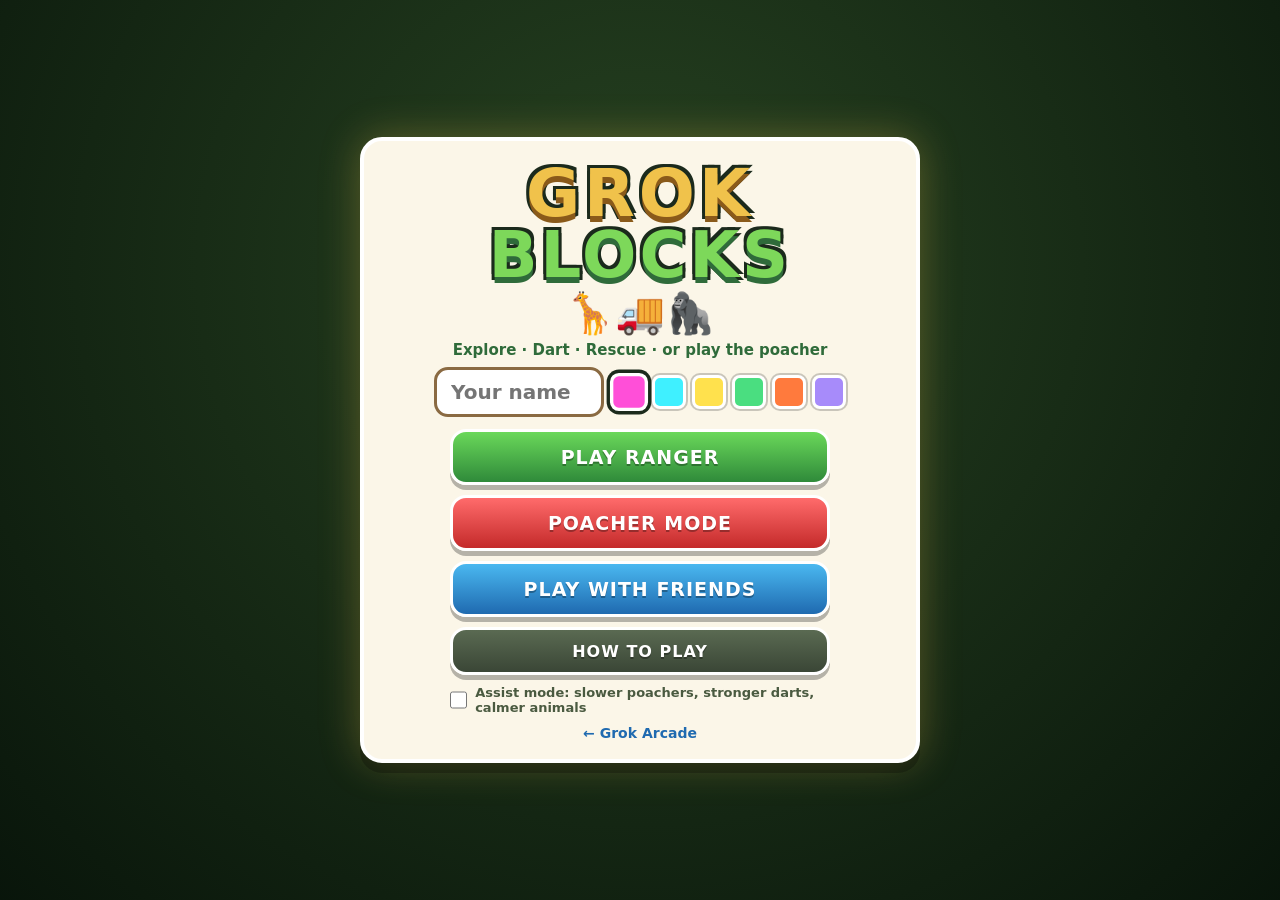
<file: index.html>
<!DOCTYPE html>
<html lang="en">
<head>
  <meta charset="UTF-8" />
  <meta name="viewport" content="width=device-width, initial-scale=1, maximum-scale=1, user-scalable=no, viewport-fit=cover" />
  <meta name="apple-mobile-web-app-capable" content="yes" />
  <meta name="mobile-web-app-capable" content="yes" />
  <meta name="theme-color" content="#1f3a24" />
  <title>GROK BLOCKS</title>
  <link rel="stylesheet" href="style.css?v=2" />
  <link rel="icon" href="data:image/svg+xml,%3Csvg xmlns='http://www.w3.org/2000/svg' viewBox='0 0 64 64'%3E%3Crect width='64' height='64' rx='14' fill='%231f3a24'/%3E%3Crect x='10' y='30' width='44' height='22' fill='%237da84a'/%3E%3Crect x='10' y='40' width='44' height='12' fill='%238a6a42'/%3E%3Crect x='22' y='12' width='20' height='18' fill='%23f0c24b'/%3E%3C/svg%3E" />
</head>
<body>
  <canvas id="c"></canvas>
  <div id="tags"></div>

  <div id="hud" class="hidden">
    <div id="hudL">
      <div class="pills">
        <div class="pill" id="ammoPill">&#127919; <b id="nDarts">6/6</b></div>
        <div class="pill" id="toolPill">&#127878; <b id="nFlare">2</b></div>
        <div class="pill" id="cargoPill">&#128666; <b id="nCargo">0/2</b></div>
        <div class="pill gold" id="ptsPill">&#11088; <b id="nPts">0</b></div>
        <div class="pill" id="heatP">&#128293; <b id="nHeat">0</b></div>
        <div class="pill" id="windP">&#128168; <i id="windA">&#11014;</i></div>
      </div>
      <div id="obj"></div>
    </div>
    <div id="hudR">
      <button id="bMute" class="rbtn" type="button" aria-label="Sound">&#128266;</button>
      <button id="bMap" class="rbtn" type="button" aria-label="Map">&#128506;&#65039;</button>
      <button id="bPause" class="rbtn" type="button" aria-label="Pause">&#10074;&#10074;</button>
    </div>
    <canvas id="mini" width="150" height="150"></canvas>
    <div id="biomeName"></div>
    <div id="seatInfo"></div>
    <div id="codeBadge" class="hidden"></div>
    <div id="arrow" class="hidden"><i>&#10148;</i></div><div id="arrowTxt"></div>
    <div id="lockMark" class="hidden"><i></i><b></b></div><div id="reticle"></div>
    <div id="hint" class="hidden"></div>
    <div id="joyzone"><div id="joybase"><div id="joyknob"></div></div></div>
    <div id="btns">
      <button id="bCrew" class="cbtn crew foot gun" type="button"><i>&#128106;</i><b>CREW</b></button>
      <button id="bCrouch" class="cbtn crouch foot" type="button"><i>&#129486;</i><b>SNEAK</b></button>
      <button id="bFlare" class="cbtn flare" type="button"><i>&#127878;</i><b>FLARE</b></button>
      <button id="bDrone" class="cbtn drone" type="button"><i>&#128759;</i><b>DRONE</b></button>
      <button id="bNet" class="cbtn net foot" type="button"><i>&#129514;</i><b>NET</b></button>
      <button id="bSeat" class="cbtn seat drive gun" type="button"><i>&#128257;</i><b>SEAT</b></button>
      <button id="bHorn" class="cbtn horn drive" type="button"><i>&#128227;</i><b>HORN</b></button>
      <button id="bUse" class="cbtn use" type="button"><i>&#9995;</i><b>USE</b></button>
      <button id="bDart" class="cbtn dart foot gun" type="button"><i>&#127919;</i><b>DART</b></button>
      <button id="bHb" class="cbtn hb drive" type="button"><i>&#9995;</i><b>HAND</b></button>
      <button id="bBack" class="cbtn brake drive" type="button"><i>&#9660;</i><b>BRAKE</b></button>
      <button id="bGo" class="cbtn gas drive" type="button"><i>&#9650;</i><b>GAS</b></button>
    </div>
    <div id="steer" class="drive"><button id="bLeft" class="cbtn" type="button"><i>&#9664;</i></button><button id="bRight" class="cbtn" type="button"><i>&#9654;</i></button></div>
  </div>
  <div id="toasts"></div>

  <div id="scrTitle" class="screen">
    <div class="card title">
      <div class="logo"><span class="lg1">GROK</span><span class="lg2">BLOCKS</span></div>
      <div class="bob">&#129426;&#128666;&#129421;</div>
      <div class="tagline">Explore &middot; Dart &middot; Rescue &middot; or play the poacher</div>
      <div class="row prof">
        <input id="nameIn" maxlength="12" placeholder="Your name" autocomplete="off" />
        <div id="colorRow" class="swatches"></div>
      </div>
      <div class="btncol">
        <button id="bPlay" class="btn primary" type="button">PLAY RANGER</button>
        <button id="bPoach" class="btn red" type="button">POACHER MODE</button>
        <button id="bOnline" class="btn blue" type="button">PLAY WITH FRIENDS</button>
        <button id="bHow" class="btn alt small" type="button">HOW TO PLAY</button>
        <label class="toggle"><input type="checkbox" id="assistT" /> <span>Assist mode: slower poachers, stronger darts, calmer animals</span></label>
      </div>
      <a class="foot link" href="https://lizethbran13-cmyk.github.io/grok-arcade/">&larr; Grok Arcade</a>
    </div>
  </div>

  <div id="scrOnline" class="screen hidden">
    <div class="card">
      <h2>PLAY WITH FRIENDS</h2>
      <p class="sub">2&ndash;3 rangers on their own phones. Same world, same animals, one truck: one drives while the others dart from the back!</p>
      <button id="bHost" class="btn primary" type="button">HOST A ROOM</button>
      <label class="toggle"><input type="checkbox" id="poachT" /> <span>Poacher mode room (catch crates, dodge rangers)</span></label>
      <div class="or">or join a friend&rsquo;s room</div>
      <div class="row join">
        <input id="codeIn" maxlength="5" placeholder="CODE" autocomplete="off" autocapitalize="characters" spellcheck="false" />
        <button id="bJoin" class="btn blue" type="button">JOIN</button>
      </div>
      <div id="onlineMsg" class="msg"></div>
      <button id="bOnlineBack" class="btn alt small" type="button">BACK</button>
    </div>
  </div>

  <div id="scrPause" class="screen hidden top">
    <div class="card">
      <h2>PAUSED</h2>
      <div class="btncol">
        <button id="bResume" class="btn primary" type="button">RESUME</button>
        <div class="btnrow tight">
          <button id="bPBoard" class="btn blue small" type="button">&#128203; CASES</button>
          <button id="bPShop" class="btn green small" type="button">&#11088; UPGRADES</button>
        </div>
        <button id="bPCamp" class="btn alt small" type="button">&#127957;&#65039; RADIO BACK TO CAMP</button>
        <label class="toggle"><input type="checkbox" id="assistT2" /> <span>Assist mode</span></label>
        <label class="toggle"><input type="checkbox" id="cycleT" /> <span>Day/night cycle</span></label>
        <button id="bPSwitch" class="btn alt small" type="button">SWITCH MODE</button>
        <button id="bPQuit" class="btn red small" type="button">QUIT TO TITLE</button>
      </div>
    </div>
  </div>

  <div id="scrBoard" class="screen hidden top"><div class="card wide"><h2>&#128203; CASE BOARD</h2><p class="sub small">Pick a rescue. Your progress is saved after every delivery.</p><div id="boardList"></div><button id="bBoardBack" class="btn primary small" type="button">BACK</button></div></div>
  <div id="scrJobs" class="screen hidden top"><div class="card wide"><h2>&#128203; CONTRACTS</h2><p class="sub small">Shady jobs. Animals leave alive in crates. Your cash is saved apart from ranger points.</p><div id="jobList"></div><button id="bJobsBack" class="btn primary small" type="button">BACK</button></div></div>
  <div id="scrShop" class="screen hidden top"><div class="card wide"><h2>&#11088; UPGRADES</h2><p class="sub small">Spend rescue points on gear.</p><div id="shopList"></div><button id="bShopBack" class="btn primary small" type="button">BACK</button></div></div>
  <div id="scrMap" class="screen hidden top"><div class="card wide"><h2>&#128506;&#65039; FIELD GUIDE</h2><p class="sub" id="mapInfo"></p><div id="guideList"></div><button id="bMapBack" class="btn primary small" type="button">BACK</button></div></div>
  <div id="scrDone" class="screen hidden top"><div class="card"><div id="doneBody"></div><button id="bDoneGo" class="btn primary" type="button">KEEP EXPLORING</button></div></div>

  <div id="scrHow" class="screen hidden top">
    <div class="card help">
      <h2>HOW TO PLAY</h2>
      <ol>
        <li><b>Pick a case</b> at the Case Board in base camp, then drive through the gate to that biome.</li>
        <li><b>Walk</b> with the left stick, <b>look</b> by dragging the right side. The yellow arrow points at your target.</li>
        <li><b>DART</b> shoots where you look and locks on when the crosshair turns green. Darts are limited &mdash; restock at the camp Dart Supply.</li>
        <li><b>Chill</b> animals let you walk up. <b>Feisty</b> ones charge if you rush in: tap <b>SNEAK</b>, stay <b>downwind</b> (the &#128168; arrow shows where the wind blows; approach so it blows from the animal to you), hide in bushes, or tap <b>CREW</b> so a ranger distracts them. <b>Runners</b> bolt: tap <b>DRONE</b> so a freeze ray slows them, or chase in the truck. Tap DRONE again to fly a recon sweep, then RETURN. Never ram!</li>
        <li>When an animal sleeps, bring the truck close and tap <b>LOAD</b>. Drive back to camp and tap <b>UNLOAD</b> inside a sanctuary fence.</li>
        <li>In the truck: <b>GAS</b>, <b>BRAKE</b>, <b>HAND</b>brake, steer with the stick or arrows. <b>SEAT</b> moves you to the back so your crew drives while you dart.</li>
        <li><b>Poachers</b> shout when they spot you. If they catch you they take the truck&rsquo;s cargo (delivered animals stay safe). Use a <b>FLARE</b> or <b>CREW</b> to scare them off. If they grab an animal, bump their jeep to free it.</li>
        <li>Rescue points buy dart and truck upgrades. Play with friends: one drives, the others dart!</li>
        <li><b>Poacher mode</b> (from the title) is a cartoon job: net animals into crates, sneak into a sanctuary and unlock a pen, then sell the crates alive to a shady collector at your hideout van. Rangers and a heat meter are after you. Getting caught drops the crates, not your cash. V launches the drone, N throws a net.</li>
      </ol>
      <button id="bHowBack" class="btn primary" type="button">GOT IT</button>
    </div>
  </div>

  <script src="three.min.js"></script>
  <script src="peerjs.min.js"></script>
  <script src="grok-net.js"></script>
  <script src="js/data.js?v=2"></script>
  <script src="js/world.js?v=1"></script>
  <script src="js/sim.js?v=5"></script>
  <script src="js/view.js?v=3"></script>
  <script src="js/audio.js?v=1"></script>
  <script src="js/game.js?v=3"></script>
  <script src="js/net.js?v=2"></script>
  <script src="js/ui.js?v=3"></script>
  <script>GB.G.boot(); window.__gb = { G: GB.G, Sim: GB.Sim, World: GB.World, V: GB.View, GS: GB.G.GS, W: function () { return GB.Sim.W(); } };</script>
</body>
</html>
</file>
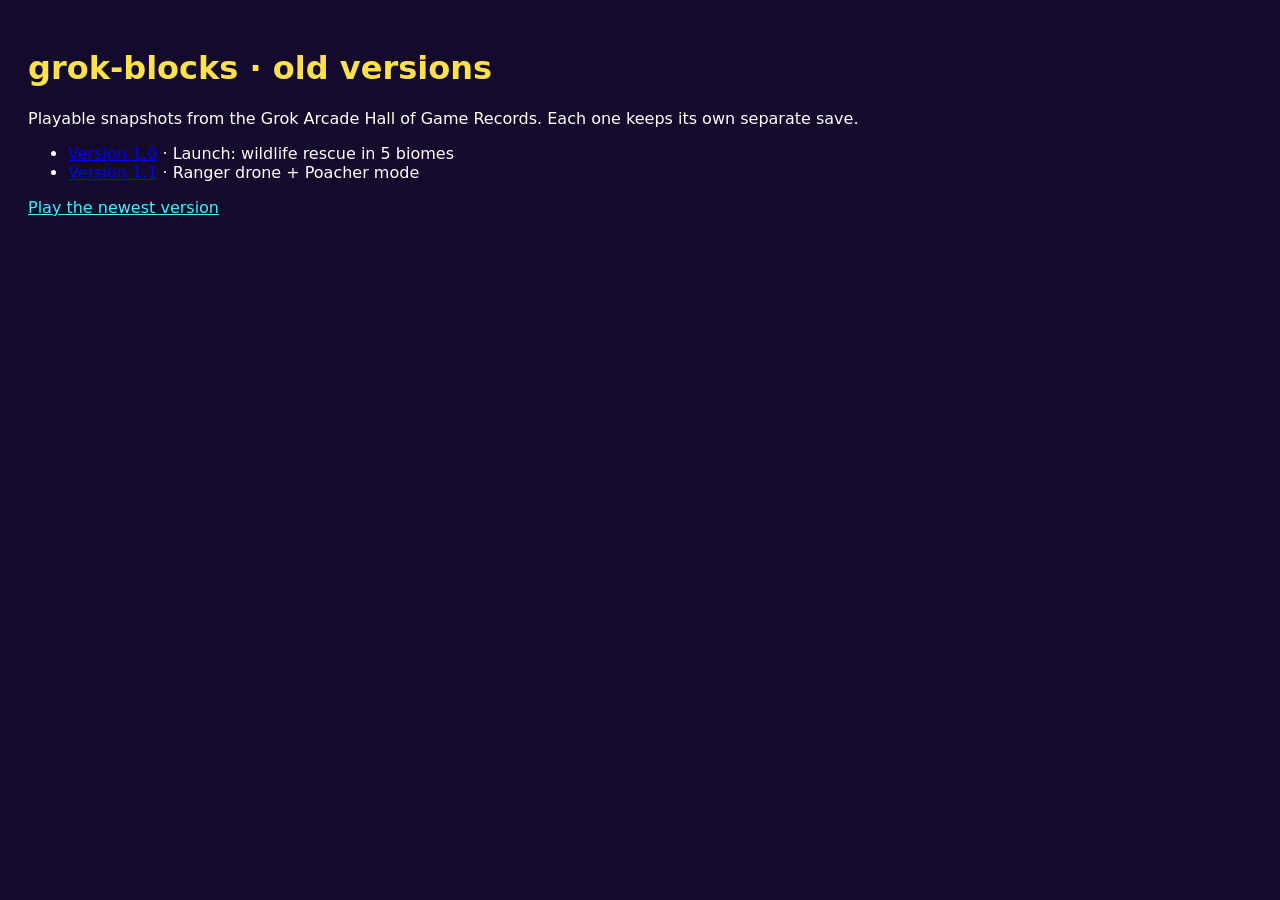
<file: versions/index.html>
<!doctype html><meta charset="utf-8"><meta name="viewport" content="width=device-width,initial-scale=1"><meta name="robots" content="noindex"><title>grok-blocks old versions</title><body style="font-family:system-ui;background:#140a2b;color:#fff;padding:20px"><h1 style="color:#ffe14d">grok-blocks &middot; old versions</h1><p>Playable snapshots from the Grok Arcade Hall of Game Records. Each one keeps its own separate save.</p><ul><li><a href="v1/">Version 1.0</a> &middot; Launch: wildlife rescue in 5 biomes</li><li><a href="v1-1/">Version 1.1</a> &middot; Ranger drone + Poacher mode</li></ul><p><a style="color:#3ff0ff" href="../">Play the newest version</a></p>
</file>
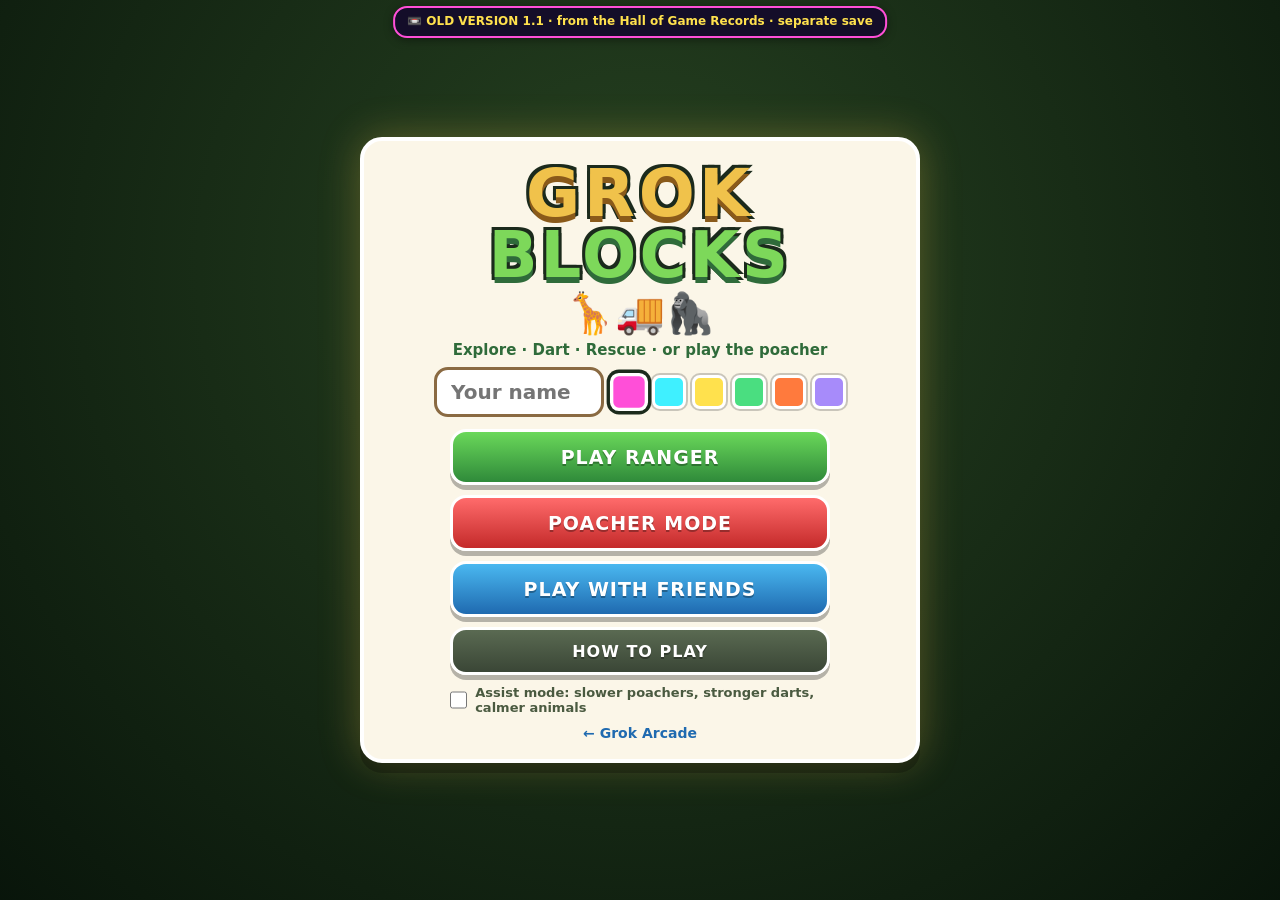
<file: versions/v1-1/index.html>
<!DOCTYPE html>
<html lang="en">
<head>
<script>/* Grok Arcade Hall of Game Records: archived old version 1.1 of grok-blocks. Saves are kept separate from the newest version. */
(function(){var P='grokOldVersion.grok-blocks.v1-1:';try{var S=Storage.prototype,g=S.getItem,s=S.setItem,r=S.removeItem;function L(t){try{return t===window.localStorage;}catch(e){return false;}}
S.getItem=function(k){return g.call(this,L(this)?P+k:k);};S.setItem=function(k,v){return s.call(this,L(this)?P+k:k,v);};S.removeItem=function(k){return r.call(this,L(this)?P+k:k);};}catch(e){}
window.GROK_OLD_VERSION={repo:'grok-blocks',label:'v1-1',ver:'1.1',prefix:P};
function badge(){try{var d=document.createElement('div');d.id='grokOldVerBadge';d.setAttribute('style','position:fixed;left:50%;top:6px;transform:translateX(-50%);z-index:2147483647;background:rgba(20,10,43,.92);color:#ffe14d;font:bold 12px/1.3 system-ui,sans-serif;padding:6px 12px;border-radius:14px;border:2px solid #ff4fd8;box-shadow:0 2px 10px rgba(0,0,0,.4);pointer-events:none;transition:opacity .8s;text-align:center;max-width:90vw');d.textContent='\uD83D\uDCFC OLD VERSION 1.1 \u00b7 from the Hall of Game Records \u00b7 separate save';document.body.appendChild(d);setTimeout(function(){d.style.opacity='0';},6000);setTimeout(function(){if(d.parentNode)d.parentNode.removeChild(d);},7000);}catch(e){}}
if(document.readyState==='loading')document.addEventListener('DOMContentLoaded',badge);else badge();})();</script>
<meta name="robots" content="noindex">

  <meta charset="UTF-8" />
  <meta name="viewport" content="width=device-width, initial-scale=1, maximum-scale=1, user-scalable=no, viewport-fit=cover" />
  <meta name="apple-mobile-web-app-capable" content="yes" />
  <meta name="mobile-web-app-capable" content="yes" />
  <meta name="theme-color" content="#1f3a24" />
  <title>GROK BLOCKS</title>
  <link rel="stylesheet" href="style.css?v=2" />
  <link rel="icon" href="data:image/svg+xml,%3Csvg xmlns='http://www.w3.org/2000/svg' viewBox='0 0 64 64'%3E%3Crect width='64' height='64' rx='14' fill='%231f3a24'/%3E%3Crect x='10' y='30' width='44' height='22' fill='%237da84a'/%3E%3Crect x='10' y='40' width='44' height='12' fill='%238a6a42'/%3E%3Crect x='22' y='12' width='20' height='18' fill='%23f0c24b'/%3E%3C/svg%3E" />
</head>
<body>
  <canvas id="c"></canvas>
  <div id="tags"></div>

  <div id="hud" class="hidden">
    <div id="hudL">
      <div class="pills">
        <div class="pill" id="ammoPill">&#127919; <b id="nDarts">6/6</b></div>
        <div class="pill" id="toolPill">&#127878; <b id="nFlare">2</b></div>
        <div class="pill" id="cargoPill">&#128666; <b id="nCargo">0/2</b></div>
        <div class="pill gold" id="ptsPill">&#11088; <b id="nPts">0</b></div>
        <div class="pill" id="heatP">&#128293; <b id="nHeat">0</b></div>
        <div class="pill" id="windP">&#128168; <i id="windA">&#11014;</i></div>
      </div>
      <div id="obj"></div>
    </div>
    <div id="hudR">
      <button id="bMute" class="rbtn" type="button" aria-label="Sound">&#128266;</button>
      <button id="bMap" class="rbtn" type="button" aria-label="Map">&#128506;&#65039;</button>
      <button id="bPause" class="rbtn" type="button" aria-label="Pause">&#10074;&#10074;</button>
    </div>
    <canvas id="mini" width="150" height="150"></canvas>
    <div id="biomeName"></div>
    <div id="seatInfo"></div>
    <div id="codeBadge" class="hidden"></div>
    <div id="arrow" class="hidden"><i>&#10148;</i></div><div id="arrowTxt"></div>
    <div id="lockMark" class="hidden"><i></i><b></b></div><div id="reticle"></div>
    <div id="hint" class="hidden"></div>
    <div id="joyzone"><div id="joybase"><div id="joyknob"></div></div></div>
    <div id="btns">
      <button id="bCrew" class="cbtn crew foot gun" type="button"><i>&#128106;</i><b>CREW</b></button>
      <button id="bCrouch" class="cbtn crouch foot" type="button"><i>&#129486;</i><b>SNEAK</b></button>
      <button id="bFlare" class="cbtn flare" type="button"><i>&#127878;</i><b>FLARE</b></button>
      <button id="bDrone" class="cbtn drone" type="button"><i>&#128759;</i><b>DRONE</b></button>
      <button id="bNet" class="cbtn net foot" type="button"><i>&#129514;</i><b>NET</b></button>
      <button id="bSeat" class="cbtn seat drive gun" type="button"><i>&#128257;</i><b>SEAT</b></button>
      <button id="bHorn" class="cbtn horn drive" type="button"><i>&#128227;</i><b>HORN</b></button>
      <button id="bUse" class="cbtn use" type="button"><i>&#9995;</i><b>USE</b></button>
      <button id="bDart" class="cbtn dart foot gun" type="button"><i>&#127919;</i><b>DART</b></button>
      <button id="bHb" class="cbtn hb drive" type="button"><i>&#9995;</i><b>HAND</b></button>
      <button id="bBack" class="cbtn brake drive" type="button"><i>&#9660;</i><b>BRAKE</b></button>
      <button id="bGo" class="cbtn gas drive" type="button"><i>&#9650;</i><b>GAS</b></button>
    </div>
    <div id="steer" class="drive"><button id="bLeft" class="cbtn" type="button"><i>&#9664;</i></button><button id="bRight" class="cbtn" type="button"><i>&#9654;</i></button></div>
  </div>
  <div id="toasts"></div>

  <div id="scrTitle" class="screen">
    <div class="card title">
      <div class="logo"><span class="lg1">GROK</span><span class="lg2">BLOCKS</span></div>
      <div class="bob">&#129426;&#128666;&#129421;</div>
      <div class="tagline">Explore &middot; Dart &middot; Rescue &middot; or play the poacher</div>
      <div class="row prof">
        <input id="nameIn" maxlength="12" placeholder="Your name" autocomplete="off" />
        <div id="colorRow" class="swatches"></div>
      </div>
      <div class="btncol">
        <button id="bPlay" class="btn primary" type="button">PLAY RANGER</button>
        <button id="bPoach" class="btn red" type="button">POACHER MODE</button>
        <button id="bOnline" class="btn blue" type="button">PLAY WITH FRIENDS</button>
        <button id="bHow" class="btn alt small" type="button">HOW TO PLAY</button>
        <label class="toggle"><input type="checkbox" id="assistT" /> <span>Assist mode: slower poachers, stronger darts, calmer animals</span></label>
      </div>
      <a class="foot link" href="https://lizethbran13-cmyk.github.io/grok-arcade/">&larr; Grok Arcade</a>
    </div>
  </div>

  <div id="scrOnline" class="screen hidden">
    <div class="card">
      <h2>PLAY WITH FRIENDS</h2>
      <p class="sub">2&ndash;3 rangers on their own phones. Same world, same animals, one truck: one drives while the others dart from the back!</p>
      <button id="bHost" class="btn primary" type="button">HOST A ROOM</button>
      <label class="toggle"><input type="checkbox" id="poachT" /> <span>Poacher mode room (catch crates, dodge rangers)</span></label>
      <div class="or">or join a friend&rsquo;s room</div>
      <div class="row join">
        <input id="codeIn" maxlength="5" placeholder="CODE" autocomplete="off" autocapitalize="characters" spellcheck="false" />
        <button id="bJoin" class="btn blue" type="button">JOIN</button>
      </div>
      <div id="onlineMsg" class="msg"></div>
      <button id="bOnlineBack" class="btn alt small" type="button">BACK</button>
    </div>
  </div>

  <div id="scrPause" class="screen hidden top">
    <div class="card">
      <h2>PAUSED</h2>
      <div class="btncol">
        <button id="bResume" class="btn primary" type="button">RESUME</button>
        <div class="btnrow tight">
          <button id="bPBoard" class="btn blue small" type="button">&#128203; CASES</button>
          <button id="bPShop" class="btn green small" type="button">&#11088; UPGRADES</button>
        </div>
        <button id="bPCamp" class="btn alt small" type="button">&#127957;&#65039; RADIO BACK TO CAMP</button>
        <label class="toggle"><input type="checkbox" id="assistT2" /> <span>Assist mode</span></label>
        <label class="toggle"><input type="checkbox" id="cycleT" /> <span>Day/night cycle</span></label>
        <button id="bPQuit" class="btn red small" type="button">QUIT TO TITLE</button>
      </div>
    </div>
  </div>

  <div id="scrBoard" class="screen hidden top"><div class="card wide"><h2>&#128203; CASE BOARD</h2><p class="sub small">Pick a rescue. Your progress is saved after every delivery.</p><div id="boardList"></div><button id="bBoardBack" class="btn primary small" type="button">BACK</button></div></div>
  <div id="scrJobs" class="screen hidden top"><div class="card wide"><h2>&#128203; CONTRACTS</h2><p class="sub small">Shady jobs. Animals leave alive in crates. Your cash is saved apart from ranger points.</p><div id="jobList"></div><button id="bJobsBack" class="btn primary small" type="button">BACK</button></div></div>
  <div id="scrShop" class="screen hidden top"><div class="card wide"><h2>&#11088; UPGRADES</h2><p class="sub small">Spend rescue points on gear.</p><div id="shopList"></div><button id="bShopBack" class="btn primary small" type="button">BACK</button></div></div>
  <div id="scrMap" class="screen hidden top"><div class="card wide"><h2>&#128506;&#65039; FIELD GUIDE</h2><p class="sub" id="mapInfo"></p><div id="guideList"></div><button id="bMapBack" class="btn primary small" type="button">BACK</button></div></div>
  <div id="scrDone" class="screen hidden top"><div class="card"><div id="doneBody"></div><button id="bDoneGo" class="btn primary" type="button">KEEP EXPLORING</button></div></div>

  <div id="scrHow" class="screen hidden top">
    <div class="card help">
      <h2>HOW TO PLAY</h2>
      <ol>
        <li><b>Pick a case</b> at the Case Board in base camp, then drive through the gate to that biome.</li>
        <li><b>Walk</b> with the left stick, <b>look</b> by dragging the right side. The yellow arrow points at your target.</li>
        <li><b>DART</b> shoots where you look and locks on when the crosshair turns green. Darts are limited &mdash; restock at the camp Dart Supply.</li>
        <li><b>Chill</b> animals let you walk up. <b>Feisty</b> ones charge if you rush in: tap <b>SNEAK</b>, stay <b>downwind</b> (the &#128168; arrow shows where the wind blows; approach so it blows from the animal to you), hide in bushes, or tap <b>CREW</b> so a ranger distracts them. <b>Runners</b> bolt: tap <b>DRONE</b> so a freeze ray slows them, or chase in the truck. Tap DRONE again to fly a recon sweep, then RETURN. Never ram!</li>
        <li>When an animal sleeps, bring the truck close and tap <b>LOAD</b>. Drive back to camp and tap <b>UNLOAD</b> inside a sanctuary fence.</li>
        <li>In the truck: <b>GAS</b>, <b>BRAKE</b>, <b>HAND</b>brake, steer with the stick or arrows. <b>SEAT</b> moves you to the back so your crew drives while you dart.</li>
        <li><b>Poachers</b> shout when they spot you. If they catch you they take the truck&rsquo;s cargo (delivered animals stay safe). Use a <b>FLARE</b> or <b>CREW</b> to scare them off. If they grab an animal, bump their jeep to free it.</li>
        <li>Rescue points buy dart and truck upgrades. Play with friends: one drives, the others dart!</li>
        <li><b>Poacher mode</b> (from the title) is a cartoon job: net animals into crates, sneak into a sanctuary and unlock a pen, then sell the crates alive to a shady collector at your hideout van. Rangers and a heat meter are after you. Getting caught drops the crates, not your cash. V launches the drone, N throws a net.</li>
      </ol>
      <button id="bHowBack" class="btn primary" type="button">GOT IT</button>
    </div>
  </div>

  <script src="three.min.js"></script>
  <script src="peerjs.min.js"></script>
  <script src="grok-net.js"></script>
  <script src="js/data.js?v=2"></script>
  <script src="js/world.js?v=1"></script>
  <script src="js/sim.js?v=4"></script>
  <script src="js/view.js?v=2"></script>
  <script src="js/audio.js?v=1"></script>
  <script src="js/game.js?v=2"></script>
  <script src="js/net.js?v=1"></script>
  <script src="js/ui.js?v=2"></script>
  <script>GB.G.boot(); window.__gb = { G: GB.G, Sim: GB.Sim, World: GB.World, V: GB.View, GS: GB.G.GS, W: function () { return GB.Sim.W(); } };</script>
</body>
</html>
</file>
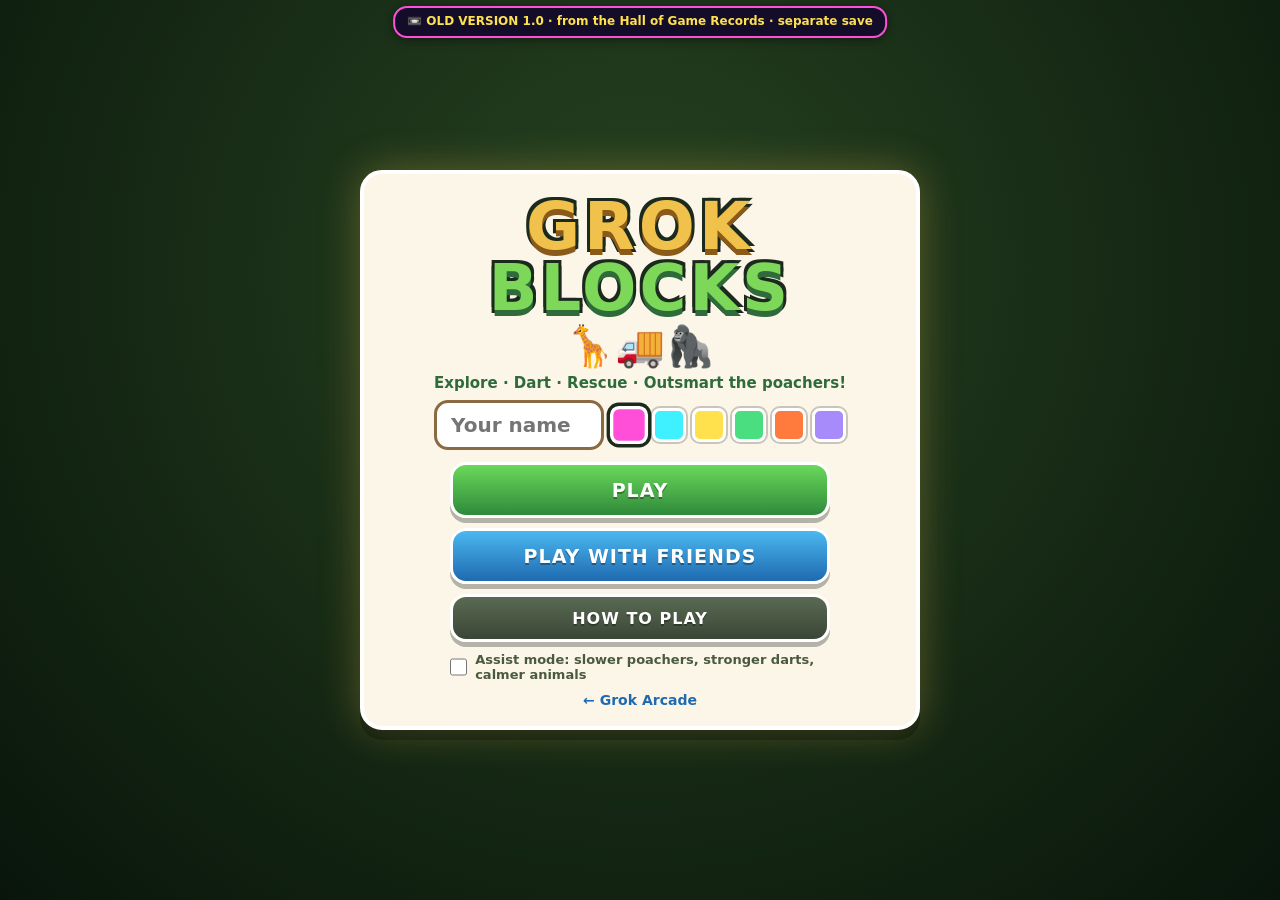
<file: versions/v1/index.html>
<!DOCTYPE html>
<html lang="en">
<head>
<script>/* Grok Arcade Hall of Game Records: archived old version 1.0 of grok-blocks. Saves are kept separate from the newest version. */
(function(){var P='grokOldVersion.grok-blocks.v1:';try{var S=Storage.prototype,g=S.getItem,s=S.setItem,r=S.removeItem;function L(t){try{return t===window.localStorage;}catch(e){return false;}}
S.getItem=function(k){return g.call(this,L(this)?P+k:k);};S.setItem=function(k,v){return s.call(this,L(this)?P+k:k,v);};S.removeItem=function(k){return r.call(this,L(this)?P+k:k);};}catch(e){}
window.GROK_OLD_VERSION={repo:'grok-blocks',label:'v1',ver:'1.0',prefix:P};
function badge(){try{var d=document.createElement('div');d.id='grokOldVerBadge';d.setAttribute('style','position:fixed;left:50%;top:6px;transform:translateX(-50%);z-index:2147483647;background:rgba(20,10,43,.92);color:#ffe14d;font:bold 12px/1.3 system-ui,sans-serif;padding:6px 12px;border-radius:14px;border:2px solid #ff4fd8;box-shadow:0 2px 10px rgba(0,0,0,.4);pointer-events:none;transition:opacity .8s;text-align:center;max-width:90vw');d.textContent='\uD83D\uDCFC OLD VERSION 1.0 \u00b7 from the Hall of Game Records \u00b7 separate save';document.body.appendChild(d);setTimeout(function(){d.style.opacity='0';},6000);setTimeout(function(){if(d.parentNode)d.parentNode.removeChild(d);},7000);}catch(e){}}
if(document.readyState==='loading')document.addEventListener('DOMContentLoaded',badge);else badge();})();</script>
<meta name="robots" content="noindex">

  <meta charset="UTF-8" />
  <meta name="viewport" content="width=device-width, initial-scale=1, maximum-scale=1, user-scalable=no, viewport-fit=cover" />
  <meta name="apple-mobile-web-app-capable" content="yes" />
  <meta name="mobile-web-app-capable" content="yes" />
  <meta name="theme-color" content="#1f3a24" />
  <title>GROK BLOCKS</title>
  <link rel="stylesheet" href="style.css?v=1" />
  <link rel="icon" href="data:image/svg+xml,%3Csvg xmlns='http://www.w3.org/2000/svg' viewBox='0 0 64 64'%3E%3Crect width='64' height='64' rx='14' fill='%231f3a24'/%3E%3Crect x='10' y='30' width='44' height='22' fill='%237da84a'/%3E%3Crect x='10' y='40' width='44' height='12' fill='%238a6a42'/%3E%3Crect x='22' y='12' width='20' height='18' fill='%23f0c24b'/%3E%3C/svg%3E" />
</head>
<body>
  <canvas id="c"></canvas>
  <div id="tags"></div>

  <div id="hud" class="hidden">
    <div id="hudL">
      <div class="pills">
        <div class="pill">&#127919; <b id="nDarts">6/6</b></div>
        <div class="pill">&#127878; <b id="nFlare">2</b></div>
        <div class="pill">&#128666; <b id="nCargo">0/2</b></div>
        <div class="pill gold">&#11088; <b id="nPts">0</b></div>
        <div class="pill" id="windP">&#128168; <i id="windA">&#11014;</i></div>
      </div>
      <div id="obj"></div>
    </div>
    <div id="hudR">
      <button id="bMute" class="rbtn" type="button" aria-label="Sound">&#128266;</button>
      <button id="bMap" class="rbtn" type="button" aria-label="Map">&#128506;&#65039;</button>
      <button id="bPause" class="rbtn" type="button" aria-label="Pause">&#10074;&#10074;</button>
    </div>
    <canvas id="mini" width="150" height="150"></canvas>
    <div id="biomeName"></div>
    <div id="seatInfo"></div>
    <div id="codeBadge" class="hidden"></div>
    <div id="arrow" class="hidden"><i>&#10148;</i></div><div id="arrowTxt"></div>
    <div id="lockMark" class="hidden"><i></i><b></b></div><div id="reticle"></div>
    <div id="hint" class="hidden"></div>
    <div id="joyzone"><div id="joybase"><div id="joyknob"></div></div></div>
    <div id="btns">
      <button id="bCrew" class="cbtn crew foot gun" type="button"><i>&#128106;</i><b>CREW</b></button>
      <button id="bCrouch" class="cbtn crouch foot" type="button"><i>&#129486;</i><b>SNEAK</b></button>
      <button id="bFlare" class="cbtn flare" type="button"><i>&#127878;</i><b>FLARE</b></button>
      <button id="bSeat" class="cbtn seat drive gun" type="button"><i>&#128257;</i><b>SEAT</b></button>
      <button id="bHorn" class="cbtn horn drive" type="button"><i>&#128227;</i><b>HORN</b></button>
      <button id="bUse" class="cbtn use" type="button"><i>&#9995;</i><b>USE</b></button>
      <button id="bDart" class="cbtn dart foot gun" type="button"><i>&#127919;</i><b>DART</b></button>
      <button id="bHb" class="cbtn hb drive" type="button"><i>&#9995;</i><b>HAND</b></button>
      <button id="bBack" class="cbtn brake drive" type="button"><i>&#9660;</i><b>BRAKE</b></button>
      <button id="bGo" class="cbtn gas drive" type="button"><i>&#9650;</i><b>GAS</b></button>
    </div>
    <div id="steer" class="drive"><button id="bLeft" class="cbtn" type="button"><i>&#9664;</i></button><button id="bRight" class="cbtn" type="button"><i>&#9654;</i></button></div>
  </div>
  <div id="toasts"></div>

  <div id="scrTitle" class="screen">
    <div class="card title">
      <div class="logo"><span class="lg1">GROK</span><span class="lg2">BLOCKS</span></div>
      <div class="bob">&#129426;&#128666;&#129421;</div>
      <div class="tagline">Explore &middot; Dart &middot; Rescue &middot; Outsmart the poachers!</div>
      <div class="row prof">
        <input id="nameIn" maxlength="12" placeholder="Your name" autocomplete="off" />
        <div id="colorRow" class="swatches"></div>
      </div>
      <div class="btncol">
        <button id="bPlay" class="btn primary" type="button">PLAY</button>
        <button id="bOnline" class="btn blue" type="button">PLAY WITH FRIENDS</button>
        <button id="bHow" class="btn alt small" type="button">HOW TO PLAY</button>
        <label class="toggle"><input type="checkbox" id="assistT" /> <span>Assist mode: slower poachers, stronger darts, calmer animals</span></label>
      </div>
      <a class="foot link" href="https://lizethbran13-cmyk.github.io/grok-arcade/">&larr; Grok Arcade</a>
    </div>
  </div>

  <div id="scrOnline" class="screen hidden">
    <div class="card">
      <h2>PLAY WITH FRIENDS</h2>
      <p class="sub">2&ndash;3 rangers on their own phones. Same world, same animals, one truck: one drives while the others dart from the back!</p>
      <button id="bHost" class="btn primary" type="button">HOST A ROOM</button>
      <div class="or">or join a friend&rsquo;s room</div>
      <div class="row join">
        <input id="codeIn" maxlength="5" placeholder="CODE" autocomplete="off" autocapitalize="characters" spellcheck="false" />
        <button id="bJoin" class="btn blue" type="button">JOIN</button>
      </div>
      <div id="onlineMsg" class="msg"></div>
      <button id="bOnlineBack" class="btn alt small" type="button">BACK</button>
    </div>
  </div>

  <div id="scrPause" class="screen hidden top">
    <div class="card">
      <h2>PAUSED</h2>
      <div class="btncol">
        <button id="bResume" class="btn primary" type="button">RESUME</button>
        <div class="btnrow tight">
          <button id="bPBoard" class="btn blue small" type="button">&#128203; CASES</button>
          <button id="bPShop" class="btn green small" type="button">&#11088; UPGRADES</button>
        </div>
        <button id="bPCamp" class="btn alt small" type="button">&#127957;&#65039; RADIO BACK TO CAMP</button>
        <label class="toggle"><input type="checkbox" id="assistT2" /> <span>Assist mode</span></label>
        <label class="toggle"><input type="checkbox" id="cycleT" /> <span>Day/night cycle</span></label>
        <button id="bPQuit" class="btn red small" type="button">QUIT TO TITLE</button>
      </div>
    </div>
  </div>

  <div id="scrBoard" class="screen hidden top"><div class="card wide"><h2>&#128203; CASE BOARD</h2><p class="sub small">Pick a rescue. Your progress is saved after every delivery.</p><div id="boardList"></div><button id="bBoardBack" class="btn primary small" type="button">BACK</button></div></div>
  <div id="scrShop" class="screen hidden top"><div class="card wide"><h2>&#11088; UPGRADES</h2><p class="sub small">Spend rescue points on gear.</p><div id="shopList"></div><button id="bShopBack" class="btn primary small" type="button">BACK</button></div></div>
  <div id="scrMap" class="screen hidden top"><div class="card wide"><h2>&#128506;&#65039; FIELD GUIDE</h2><p class="sub" id="mapInfo"></p><div id="guideList"></div><button id="bMapBack" class="btn primary small" type="button">BACK</button></div></div>
  <div id="scrDone" class="screen hidden top"><div class="card"><div id="doneBody"></div><button id="bDoneGo" class="btn primary" type="button">KEEP EXPLORING</button></div></div>

  <div id="scrHow" class="screen hidden top">
    <div class="card help">
      <h2>HOW TO PLAY</h2>
      <ol>
        <li><b>Pick a case</b> at the Case Board in base camp, then drive through the gate to that biome.</li>
        <li><b>Walk</b> with the left stick, <b>look</b> by dragging the right side. The yellow arrow points at your target.</li>
        <li><b>DART</b> shoots where you look and locks on when the crosshair turns green. Darts are limited &mdash; restock at the camp Dart Supply.</li>
        <li><b>Chill</b> animals let you walk up. <b>Feisty</b> ones charge if you rush in: tap <b>SNEAK</b>, stay <b>downwind</b> (the &#128168; arrow shows where the wind blows; approach so it blows from the animal to you), hide in bushes, or tap <b>CREW</b> so a ranger distracts them. <b>Runners</b> bolt: chase them in the truck, get ahead of them to tire them out &mdash; never ram!</li>
        <li>When an animal sleeps, bring the truck close and tap <b>LOAD</b>. Drive back to camp and tap <b>UNLOAD</b> inside a sanctuary fence.</li>
        <li>In the truck: <b>GAS</b>, <b>BRAKE</b>, <b>HAND</b>brake, steer with the stick or arrows. <b>SEAT</b> moves you to the back so your crew drives while you dart.</li>
        <li><b>Poachers</b> shout when they spot you. If they catch you they take the truck&rsquo;s cargo (delivered animals stay safe). Use a <b>FLARE</b> or <b>CREW</b> to scare them off. If they grab an animal, bump their jeep to free it.</li>
        <li>Rescue points buy dart and truck upgrades. Play with friends: one drives, the others dart!</li>
      </ol>
      <button id="bHowBack" class="btn primary" type="button">GOT IT</button>
    </div>
  </div>

  <script src="three.min.js"></script>
  <script src="peerjs.min.js"></script>
  <script src="grok-net.js"></script>
  <script src="js/data.js?v=1"></script>
  <script src="js/world.js?v=1"></script>
  <script src="js/sim.js?v=1"></script>
  <script src="js/view.js?v=1"></script>
  <script src="js/audio.js?v=1"></script>
  <script src="js/game.js?v=1"></script>
  <script src="js/net.js?v=1"></script>
  <script src="js/ui.js?v=1"></script>
  <script>GB.G.boot(); window.__gb = { G: GB.G, Sim: GB.Sim, World: GB.World, V: GB.View, GS: GB.G.GS, W: function () { return GB.Sim.W(); } };</script>
</body>
</html>
</file>
<file: style.css>
:root { --ink:#1b2a1c; --gold:#f0c24b; --st:env(safe-area-inset-top,0px); --sb:env(safe-area-inset-bottom,0px); --sl:env(safe-area-inset-left,0px); --sr:env(safe-area-inset-right,0px); }
* { box-sizing: border-box; margin: 0; padding: 0; }
html, body { width: 100%; height: 100%; overflow: hidden; background: #1f3a24; color: #fff; font-family: "Arial Rounded MT Bold", "Trebuchet MS", "Nunito", system-ui, sans-serif; font-weight: 800; touch-action: none; user-select: none; -webkit-user-select: none; -webkit-tap-highlight-color: transparent; -webkit-touch-callout: none; }
canvas#c { display: block; position: fixed; inset: 0; width: 100%; height: 100%; }
.hidden { display: none !important; }
button { font-family: inherit; touch-action: manipulation; cursor: pointer; }
.btn { min-height: 56px; padding: 8px 22px; border-radius: 16px; border: 3px solid #fff; background: linear-gradient(180deg,#8a6a42,#5a4428); color: #fff; font-size: 19px; font-weight: 800; letter-spacing: 1px; box-shadow: 0 5px 0 rgba(0,0,0,.28); text-shadow: 0 2px 0 rgba(0,0,0,.3); }
.btn.primary { background: linear-gradient(180deg,#6ad85a,#2f8a3a); }
.btn.blue { background: linear-gradient(180deg,#4ab8f0,#1f6ab0); }
.btn.green { background: linear-gradient(180deg,#f0c24b,#c4862a); }
.btn.red { background: linear-gradient(180deg,#ff6b6b,#c42a2a); }
.btn.alt { background: linear-gradient(180deg,#5a6a52,#3a4636); }
.btn.small { min-height: 48px; font-size: 16px; padding: 6px 14px; }
.btn:active { transform: translateY(3px) scale(.97); box-shadow: 0 2px 0 rgba(0,0,0,.25); }
.btn:disabled { opacity: .45; filter: grayscale(.6); }
.rbtn { width: 48px; height: 48px; border-radius: 12px; border: 3px solid #fff; background: rgba(20,36,22,.78); color: #fff; font-size: 19px; }
.screen { position: fixed; inset: 0; z-index: 30; display: flex; align-items: center; justify-content: center; padding: calc(10px + var(--st)) calc(10px + var(--sr)) calc(10px + var(--sb)) calc(10px + var(--sl)); background: radial-gradient(ellipse at 50% 30%, rgba(70,120,60,.55), rgba(10,24,12,.88)); overflow-y: auto; }
.screen.top { z-index: 60; background: rgba(10,22,12,.78); }
.card { width: min(560px, 100%); max-height: 100%; overflow-y: auto; background: #fbf6e8; color: var(--ink); border: 4px solid #fff; border-radius: 22px; padding: 18px; text-align: center; box-shadow: 0 10px 0 rgba(0,0,0,.25), 0 0 40px rgba(240,194,75,.3); -webkit-overflow-scrolling: touch; touch-action: pan-y; }
.card.wide { width: min(680px, 100%); }
.card h2 { font-size: 26px; color: #2f6b3a; margin-bottom: 6px; letter-spacing: 1px; }
.card .sub { font-size: 16px; color: #4a5a40; margin: 6px 0 10px; line-height: 1.35; }
.card .sub.small { font-size: 13px; }
.card .msg { min-height: 20px; margin: 8px 0; font-size: 16px; color: #c42a2a; }
.card .msg.ok { color: #2f8a3a; }
.btncol { display: flex; flex-direction: column; gap: 10px; margin: 12px auto 4px; width: min(380px, 100%); }
.btnrow { display: flex; gap: 10px; justify-content: center; flex-wrap: wrap; }
.btnrow .btn { flex: 1; min-width: 120px; }
.row { display: flex; gap: 8px; align-items: center; justify-content: center; }
.or { margin: 14px 0 8px; color: #6a7a60; font-size: 15px; }
input { font-family: inherit; font-weight: 800; font-size: 20px; padding: 10px 14px; border-radius: 14px; border: 3px solid #8a6a42; color: var(--ink); background: #fff; outline: none; min-width: 0; user-select: text; -webkit-user-select: text; }
#codeIn { width: 150px; text-align: center; letter-spacing: 6px; text-transform: uppercase; font-size: 24px; }
.title .logo { display: flex; flex-direction: column; align-items: center; line-height: .95; margin-top: 4px; }
.lg1 { font-size: clamp(42px, 12vw, 66px); color: #f0c24b; text-shadow: 0 6px 0 #8a5a1a, -3px -3px 0 #1b2a1c, 3px -3px 0 #1b2a1c, -3px 3px 0 #1b2a1c, 3px 3px 0 #1b2a1c; letter-spacing: 4px; }
.lg2 { font-size: clamp(40px, 11.5vw, 64px); color: #7dd85a; text-shadow: 0 6px 0 #2f6b3a, -3px -3px 0 #1b2a1c, 3px -3px 0 #1b2a1c, -3px 3px 0 #1b2a1c, 3px 3px 0 #1b2a1c; letter-spacing: 3px; }
.bob { font-size: 40px; margin: 4px 0; animation: bob 2.4s ease-in-out infinite; }
@keyframes bob { 50% { transform: translateY(-6px); } }
.tagline { font-size: 15px; color: #2f6b3a; margin-bottom: 8px; }
.prof { flex-wrap: wrap; margin: 4px 0; }
#nameIn { width: 170px; }
.swatches { display: flex; gap: 6px; }
.swatches button { width: 34px; height: 34px; border-radius: 8px; border: 3px solid #fff; box-shadow: 0 0 0 2px rgba(0,0,0,.2); }
.swatches button.on { box-shadow: 0 0 0 3px #1b2a1c; transform: scale(1.12); }
.toggle { display: flex; gap: 8px; align-items: center; justify-content: center; font-size: 13px; color: #4a5a40; text-align: left; }
.toggle input { width: 22px; height: 22px; }
.foot { display: block; margin-top: 10px; font-size: 14px; color: #6a7a60; }
.foot.link { color: #1f6ab0; text-decoration: none; }
.help ol { text-align: left; padding-left: 22px; font-size: 15px; line-height: 1.4; color: #2a3a24; margin: 8px 0 14px; }
.help li { margin-bottom: 6px; }
/* HUD */
#hud { position: fixed; inset: 0; z-index: 10; pointer-events: none; }
#hud button, #hud canvas { pointer-events: auto; }
#hudL { position: absolute; left: calc(8px + var(--sl)); top: calc(8px + var(--st)); max-width: 56vw; }
.pills { display: flex; flex-wrap: wrap; gap: 5px; }
.pill { background: rgba(20,36,22,.78); border: 2px solid rgba(255,255,255,.6); border-radius: 12px; padding: 4px 9px; font-size: 15px; }
.pill.gold { border-color: var(--gold); color: #ffe7a0; }
#obj { margin-top: 6px; background: rgba(20,36,22,.72); border-left: 4px solid var(--gold); border-radius: 8px; padding: 6px 9px; font-size: 13px; line-height: 1.35; }
#obj b { color: var(--gold); font-size: 14px; }
#hudR { position: absolute; right: calc(8px + var(--sr)); top: calc(8px + var(--st)); display: flex; gap: 6px; }
#mini { position: absolute; right: calc(8px + var(--sr)); top: calc(62px + var(--st)); width: 110px; height: 110px; border: 3px solid #fff; border-radius: 12px; }
#biomeName { position: absolute; right: calc(8px + var(--sr)); top: calc(176px + var(--st)); font-size: 12px; text-shadow: 0 1px 2px #000; text-align: right; max-width: 130px; }
#seatInfo { position: absolute; right: calc(8px + var(--sr)); top: calc(192px + var(--st)); font-size: 11px; color: var(--gold); text-shadow: 0 1px 2px #000; }
#codeBadge { position: absolute; left: 50%; transform: translateX(-50%); top: calc(6px + var(--st)); background: rgba(20,36,22,.8); border: 2px solid var(--gold); border-radius: 12px; padding: 3px 10px; font-size: 13px; }
#arrow { position: absolute; left: 50%; top: calc(46px + var(--st)); width: 44px; height: 44px; margin-left: -22px; display: flex; align-items: center; justify-content: center; }
#arrow i { font-style: normal; font-size: 34px; color: var(--gold); text-shadow: 0 0 6px #000; display: block; transform: rotate(-90deg); }
#arrowTxt { position: absolute; left: 50%; transform: translateX(-50%); top: calc(92px + var(--st)); font-size: 12px; color: var(--gold); text-shadow: 0 1px 2px #000; white-space: nowrap; }
#arrow.hidden + #arrowTxt { display: none; }
#reticle { position: absolute; left: 50%; top: 44%; width: 30px; height: 30px; margin: -15px 0 0 -15px; border: 3px solid rgba(255,255,255,.75); border-radius: 50%; }
#reticle.lock { border-color: rgba(106,255,106,.55); }
#lockMark { position: absolute; left: 0; top: 0; pointer-events: none; transform: translate(-50%, -50%); }
#lockMark i { display: block; width: 34px; height: 34px; margin: 0 auto; border: 3px solid #6aff6a; border-radius: 50%; box-shadow: 0 0 10px #6aff6a; }
#lockMark b { display: block; text-align: center; font-size: 12px; color: #6aff6a; white-space: nowrap; text-shadow: 0 1px 2px #000; margin-top: 2px; }
#hint { position: absolute; left: 50%; transform: translateX(-50%); bottom: calc(250px + var(--sb)); width: min(440px, 88vw); background: rgba(20,36,22,.88); border: 3px solid var(--gold); border-radius: 14px; padding: 8px 12px; font-size: 15px; text-align: center; }
#toasts { position: fixed; left: 50%; transform: translateX(-50%); top: calc(212px + var(--st)); z-index: 40; display: flex; flex-direction: column; gap: 4px; align-items: center; pointer-events: none; width: min(340px, 84vw); }
.toast { background: rgba(20,36,22,.86); border: 2px solid #7dd85a; border-radius: 10px; padding: 4px 10px; font-size: 13px; line-height: 1.25; opacity: 0; transform: translateY(-8px); transition: all .3s; text-align: center; }
.toast.bad { border-color: #ff6b6b; }
.toast.show { opacity: 1; transform: none; }
#tags { position: fixed; inset: 0; pointer-events: none; z-index: 5; }
.tag { position: absolute; transform: translate(-50%,-100%); font-size: 13px; text-shadow: 0 1px 3px #000, 0 0 2px #000; white-space: nowrap; }
#joyzone { position: absolute; left: calc(14px + var(--sl)); bottom: calc(18px + var(--sb)); width: 150px; height: 150px; pointer-events: auto; }
#joybase { width: 150px; height: 150px; border-radius: 50%; background: rgba(255,255,255,.12); border: 3px solid rgba(255,255,255,.45); display: flex; align-items: center; justify-content: center; }
#joyknob { width: 64px; height: 64px; border-radius: 50%; background: rgba(255,255,255,.55); border: 3px solid #fff; pointer-events: none; }
#btns { position: absolute; right: calc(10px + var(--sr)); bottom: calc(14px + var(--sb)); display: grid; grid-template-columns: repeat(3, 66px); gap: 8px; direction: rtl; }
.cbtn { width: 66px; height: 66px; border-radius: 16px; border: 3px solid #fff; background: rgba(20,36,22,.8); color: #fff; display: flex; flex-direction: column; align-items: center; justify-content: center; direction: ltr; }
.cbtn i { font-style: normal; font-size: 22px; line-height: 1; }
.cbtn b { font-size: 11px; margin-top: 2px; letter-spacing: .5px; }
.cbtn:active { transform: scale(.94); }
.cbtn.dart { background: rgba(200,60,40,.85); }
.cbtn.use { background: rgba(240,194,75,.9); color: #1b2a1c; }
.cbtn.gas { background: rgba(47,138,58,.9); }
.cbtn.brake { background: rgba(196,42,42,.85); }
.cbtn.flare { background: rgba(255,120,40,.8); }
.cbtn.crew { background: rgba(31,106,176,.85); }
#steer { position: absolute; left: calc(14px + var(--sl)); bottom: calc(180px + var(--sb)); display: flex; gap: 10px; pointer-events: auto; }
#steer .cbtn { width: 70px; height: 62px; }
body.m-foot .drive, body.m-drive .foot:not(.drive), body.m-gun .drive:not(.gun) { display: none; }
body.m-gun .foot.gun, body.m-drive .drive { display: flex; }
body.m-gun .crouch { display: none; }
body.desktop #steer { display: none !important; }
body:not(.m-drive) #steer { display: none; }
#boardList { display: flex; flex-direction: column; gap: 8px; margin: 8px 0 12px; }
.casebtn { text-align: left; padding: 10px 12px; border-radius: 14px; border: 3px solid #d8ccb0; background: #fff; color: var(--ink); display: flex; flex-direction: column; gap: 2px; }
.casebtn b { font-size: 17px; color: #2f6b3a; }
.casebtn small { font-size: 13px; color: #c4862a; }
.casebtn span { font-size: 13px; color: #4a5a40; }
.casebtn.lock { opacity: .55; }
.casebtn.roam { border-color: #7dd85a; }
.shopitem { display: flex; justify-content: space-between; align-items: center; gap: 10px; padding: 8px; border-bottom: 2px dashed #e0d6c0; text-align: left; }
.shopitem small { display: block; font-size: 12px; color: #4a5a40; }
.shopitem i { font-style: normal; color: #bbb; }
.bigstars { font-size: 48px; color: #f0c24b; text-shadow: 0 3px 0 #8a5a1a; margin: 8px 0; }
#guideList { display: grid; grid-template-columns: repeat(auto-fill, minmax(140px, 1fr)); gap: 6px; margin: 8px 0 12px; text-align: left; }
.gitem { background: #fff; border-radius: 10px; padding: 6px 8px; font-size: 13px; border: 2px solid #e0d6c0; }
.gitem b { display: block; font-size: 14px; }
.gitem.chill { border-color: #7dd85a; } .gitem.feisty { border-color: #ff6b6b; } .gitem.runner { border-color: #4ab8f0; }
@media (orientation: landscape) and (max-height: 500px) {
  #joyzone, #joybase { width: 130px; height: 130px; }
  #btns { grid-template-columns: repeat(4, 60px); gap: 6px; }
  .cbtn { width: 60px; height: 60px; }
  #mini { width: 92px; height: 92px; }
  #biomeName { top: calc(158px + var(--st)); } #seatInfo { top: calc(172px + var(--st)); }
  #steer { bottom: calc(150px + var(--sb)); }
  #obj { font-size: 12px; }
  #toasts { top: calc(56px + var(--st)); width: min(320px, 40vw); }
}

@media (orientation: landscape) and (max-height: 500px) { #hint { bottom: auto; top: calc(8px + var(--st)); width: min(420px, 50vw); font-size: 13px; } }
.cbtn.on { transform: scale(.94); filter: brightness(1.3); }
#windA { display: inline-block; font-style: normal; }

#bDrone { background: rgba(58,160,216,.92); }
#bNet { background: rgba(92,64,40,.92); }
body.mode-poach #bDrone { display: none !important; }
body:not(.mode-poach) #bNet { display: none !important; }
body.mode-poach #bDart { display: none !important; }
#heatP { display: none; }
body.mode-poach #heatP { display: inline-block; }
#heatP.warm { border-color: #f0c24b; color: #ffe7a0; }
#heatP.hot { border-color: #ff6b6b; color: #ffd0d0; }
</file>
<file: versions/v1-1/style.css>
:root { --ink:#1b2a1c; --gold:#f0c24b; --st:env(safe-area-inset-top,0px); --sb:env(safe-area-inset-bottom,0px); --sl:env(safe-area-inset-left,0px); --sr:env(safe-area-inset-right,0px); }
* { box-sizing: border-box; margin: 0; padding: 0; }
html, body { width: 100%; height: 100%; overflow: hidden; background: #1f3a24; color: #fff; font-family: "Arial Rounded MT Bold", "Trebuchet MS", "Nunito", system-ui, sans-serif; font-weight: 800; touch-action: none; user-select: none; -webkit-user-select: none; -webkit-tap-highlight-color: transparent; -webkit-touch-callout: none; }
canvas#c { display: block; position: fixed; inset: 0; width: 100%; height: 100%; }
.hidden { display: none !important; }
button { font-family: inherit; touch-action: manipulation; cursor: pointer; }
.btn { min-height: 56px; padding: 8px 22px; border-radius: 16px; border: 3px solid #fff; background: linear-gradient(180deg,#8a6a42,#5a4428); color: #fff; font-size: 19px; font-weight: 800; letter-spacing: 1px; box-shadow: 0 5px 0 rgba(0,0,0,.28); text-shadow: 0 2px 0 rgba(0,0,0,.3); }
.btn.primary { background: linear-gradient(180deg,#6ad85a,#2f8a3a); }
.btn.blue { background: linear-gradient(180deg,#4ab8f0,#1f6ab0); }
.btn.green { background: linear-gradient(180deg,#f0c24b,#c4862a); }
.btn.red { background: linear-gradient(180deg,#ff6b6b,#c42a2a); }
.btn.alt { background: linear-gradient(180deg,#5a6a52,#3a4636); }
.btn.small { min-height: 48px; font-size: 16px; padding: 6px 14px; }
.btn:active { transform: translateY(3px) scale(.97); box-shadow: 0 2px 0 rgba(0,0,0,.25); }
.btn:disabled { opacity: .45; filter: grayscale(.6); }
.rbtn { width: 48px; height: 48px; border-radius: 12px; border: 3px solid #fff; background: rgba(20,36,22,.78); color: #fff; font-size: 19px; }
.screen { position: fixed; inset: 0; z-index: 30; display: flex; align-items: center; justify-content: center; padding: calc(10px + var(--st)) calc(10px + var(--sr)) calc(10px + var(--sb)) calc(10px + var(--sl)); background: radial-gradient(ellipse at 50% 30%, rgba(70,120,60,.55), rgba(10,24,12,.88)); overflow-y: auto; }
.screen.top { z-index: 60; background: rgba(10,22,12,.78); }
.card { width: min(560px, 100%); max-height: 100%; overflow-y: auto; background: #fbf6e8; color: var(--ink); border: 4px solid #fff; border-radius: 22px; padding: 18px; text-align: center; box-shadow: 0 10px 0 rgba(0,0,0,.25), 0 0 40px rgba(240,194,75,.3); -webkit-overflow-scrolling: touch; touch-action: pan-y; }
.card.wide { width: min(680px, 100%); }
.card h2 { font-size: 26px; color: #2f6b3a; margin-bottom: 6px; letter-spacing: 1px; }
.card .sub { font-size: 16px; color: #4a5a40; margin: 6px 0 10px; line-height: 1.35; }
.card .sub.small { font-size: 13px; }
.card .msg { min-height: 20px; margin: 8px 0; font-size: 16px; color: #c42a2a; }
.card .msg.ok { color: #2f8a3a; }
.btncol { display: flex; flex-direction: column; gap: 10px; margin: 12px auto 4px; width: min(380px, 100%); }
.btnrow { display: flex; gap: 10px; justify-content: center; flex-wrap: wrap; }
.btnrow .btn { flex: 1; min-width: 120px; }
.row { display: flex; gap: 8px; align-items: center; justify-content: center; }
.or { margin: 14px 0 8px; color: #6a7a60; font-size: 15px; }
input { font-family: inherit; font-weight: 800; font-size: 20px; padding: 10px 14px; border-radius: 14px; border: 3px solid #8a6a42; color: var(--ink); background: #fff; outline: none; min-width: 0; user-select: text; -webkit-user-select: text; }
#codeIn { width: 150px; text-align: center; letter-spacing: 6px; text-transform: uppercase; font-size: 24px; }
.title .logo { display: flex; flex-direction: column; align-items: center; line-height: .95; margin-top: 4px; }
.lg1 { font-size: clamp(42px, 12vw, 66px); color: #f0c24b; text-shadow: 0 6px 0 #8a5a1a, -3px -3px 0 #1b2a1c, 3px -3px 0 #1b2a1c, -3px 3px 0 #1b2a1c, 3px 3px 0 #1b2a1c; letter-spacing: 4px; }
.lg2 { font-size: clamp(40px, 11.5vw, 64px); color: #7dd85a; text-shadow: 0 6px 0 #2f6b3a, -3px -3px 0 #1b2a1c, 3px -3px 0 #1b2a1c, -3px 3px 0 #1b2a1c, 3px 3px 0 #1b2a1c; letter-spacing: 3px; }
.bob { font-size: 40px; margin: 4px 0; animation: bob 2.4s ease-in-out infinite; }
@keyframes bob { 50% { transform: translateY(-6px); } }
.tagline { font-size: 15px; color: #2f6b3a; margin-bottom: 8px; }
.prof { flex-wrap: wrap; margin: 4px 0; }
#nameIn { width: 170px; }
.swatches { display: flex; gap: 6px; }
.swatches button { width: 34px; height: 34px; border-radius: 8px; border: 3px solid #fff; box-shadow: 0 0 0 2px rgba(0,0,0,.2); }
.swatches button.on { box-shadow: 0 0 0 3px #1b2a1c; transform: scale(1.12); }
.toggle { display: flex; gap: 8px; align-items: center; justify-content: center; font-size: 13px; color: #4a5a40; text-align: left; }
.toggle input { width: 22px; height: 22px; }
.foot { display: block; margin-top: 10px; font-size: 14px; color: #6a7a60; }
.foot.link { color: #1f6ab0; text-decoration: none; }
.help ol { text-align: left; padding-left: 22px; font-size: 15px; line-height: 1.4; color: #2a3a24; margin: 8px 0 14px; }
.help li { margin-bottom: 6px; }
/* HUD */
#hud { position: fixed; inset: 0; z-index: 10; pointer-events: none; }
#hud button, #hud canvas { pointer-events: auto; }
#hudL { position: absolute; left: calc(8px + var(--sl)); top: calc(8px + var(--st)); max-width: 56vw; }
.pills { display: flex; flex-wrap: wrap; gap: 5px; }
.pill { background: rgba(20,36,22,.78); border: 2px solid rgba(255,255,255,.6); border-radius: 12px; padding: 4px 9px; font-size: 15px; }
.pill.gold { border-color: var(--gold); color: #ffe7a0; }
#obj { margin-top: 6px; background: rgba(20,36,22,.72); border-left: 4px solid var(--gold); border-radius: 8px; padding: 6px 9px; font-size: 13px; line-height: 1.35; }
#obj b { color: var(--gold); font-size: 14px; }
#hudR { position: absolute; right: calc(8px + var(--sr)); top: calc(8px + var(--st)); display: flex; gap: 6px; }
#mini { position: absolute; right: calc(8px + var(--sr)); top: calc(62px + var(--st)); width: 110px; height: 110px; border: 3px solid #fff; border-radius: 12px; }
#biomeName { position: absolute; right: calc(8px + var(--sr)); top: calc(176px + var(--st)); font-size: 12px; text-shadow: 0 1px 2px #000; text-align: right; max-width: 130px; }
#seatInfo { position: absolute; right: calc(8px + var(--sr)); top: calc(192px + var(--st)); font-size: 11px; color: var(--gold); text-shadow: 0 1px 2px #000; }
#codeBadge { position: absolute; left: 50%; transform: translateX(-50%); top: calc(6px + var(--st)); background: rgba(20,36,22,.8); border: 2px solid var(--gold); border-radius: 12px; padding: 3px 10px; font-size: 13px; }
#arrow { position: absolute; left: 50%; top: calc(46px + var(--st)); width: 44px; height: 44px; margin-left: -22px; display: flex; align-items: center; justify-content: center; }
#arrow i { font-style: normal; font-size: 34px; color: var(--gold); text-shadow: 0 0 6px #000; display: block; transform: rotate(-90deg); }
#arrowTxt { position: absolute; left: 50%; transform: translateX(-50%); top: calc(92px + var(--st)); font-size: 12px; color: var(--gold); text-shadow: 0 1px 2px #000; white-space: nowrap; }
#arrow.hidden + #arrowTxt { display: none; }
#reticle { position: absolute; left: 50%; top: 44%; width: 30px; height: 30px; margin: -15px 0 0 -15px; border: 3px solid rgba(255,255,255,.75); border-radius: 50%; }
#reticle.lock { border-color: rgba(106,255,106,.55); }
#lockMark { position: absolute; left: 0; top: 0; pointer-events: none; transform: translate(-50%, -50%); }
#lockMark i { display: block; width: 34px; height: 34px; margin: 0 auto; border: 3px solid #6aff6a; border-radius: 50%; box-shadow: 0 0 10px #6aff6a; }
#lockMark b { display: block; text-align: center; font-size: 12px; color: #6aff6a; white-space: nowrap; text-shadow: 0 1px 2px #000; margin-top: 2px; }
#hint { position: absolute; left: 50%; transform: translateX(-50%); bottom: calc(250px + var(--sb)); width: min(440px, 88vw); background: rgba(20,36,22,.88); border: 3px solid var(--gold); border-radius: 14px; padding: 8px 12px; font-size: 15px; text-align: center; }
#toasts { position: fixed; left: 50%; transform: translateX(-50%); top: calc(212px + var(--st)); z-index: 40; display: flex; flex-direction: column; gap: 4px; align-items: center; pointer-events: none; width: min(340px, 84vw); }
.toast { background: rgba(20,36,22,.86); border: 2px solid #7dd85a; border-radius: 10px; padding: 4px 10px; font-size: 13px; line-height: 1.25; opacity: 0; transform: translateY(-8px); transition: all .3s; text-align: center; }
.toast.bad { border-color: #ff6b6b; }
.toast.show { opacity: 1; transform: none; }
#tags { position: fixed; inset: 0; pointer-events: none; z-index: 5; }
.tag { position: absolute; transform: translate(-50%,-100%); font-size: 13px; text-shadow: 0 1px 3px #000, 0 0 2px #000; white-space: nowrap; }
#joyzone { position: absolute; left: calc(14px + var(--sl)); bottom: calc(18px + var(--sb)); width: 150px; height: 150px; pointer-events: auto; }
#joybase { width: 150px; height: 150px; border-radius: 50%; background: rgba(255,255,255,.12); border: 3px solid rgba(255,255,255,.45); display: flex; align-items: center; justify-content: center; }
#joyknob { width: 64px; height: 64px; border-radius: 50%; background: rgba(255,255,255,.55); border: 3px solid #fff; pointer-events: none; }
#btns { position: absolute; right: calc(10px + var(--sr)); bottom: calc(14px + var(--sb)); display: grid; grid-template-columns: repeat(3, 66px); gap: 8px; direction: rtl; }
.cbtn { width: 66px; height: 66px; border-radius: 16px; border: 3px solid #fff; background: rgba(20,36,22,.8); color: #fff; display: flex; flex-direction: column; align-items: center; justify-content: center; direction: ltr; }
.cbtn i { font-style: normal; font-size: 22px; line-height: 1; }
.cbtn b { font-size: 11px; margin-top: 2px; letter-spacing: .5px; }
.cbtn:active { transform: scale(.94); }
.cbtn.dart { background: rgba(200,60,40,.85); }
.cbtn.use { background: rgba(240,194,75,.9); color: #1b2a1c; }
.cbtn.gas { background: rgba(47,138,58,.9); }
.cbtn.brake { background: rgba(196,42,42,.85); }
.cbtn.flare { background: rgba(255,120,40,.8); }
.cbtn.crew { background: rgba(31,106,176,.85); }
#steer { position: absolute; left: calc(14px + var(--sl)); bottom: calc(180px + var(--sb)); display: flex; gap: 10px; pointer-events: auto; }
#steer .cbtn { width: 70px; height: 62px; }
body.m-foot .drive, body.m-drive .foot:not(.drive), body.m-gun .drive:not(.gun) { display: none; }
body.m-gun .foot.gun, body.m-drive .drive { display: flex; }
body.m-gun .crouch { display: none; }
body.desktop #steer { display: none !important; }
body:not(.m-drive) #steer { display: none; }
#boardList { display: flex; flex-direction: column; gap: 8px; margin: 8px 0 12px; }
.casebtn { text-align: left; padding: 10px 12px; border-radius: 14px; border: 3px solid #d8ccb0; background: #fff; color: var(--ink); display: flex; flex-direction: column; gap: 2px; }
.casebtn b { font-size: 17px; color: #2f6b3a; }
.casebtn small { font-size: 13px; color: #c4862a; }
.casebtn span { font-size: 13px; color: #4a5a40; }
.casebtn.lock { opacity: .55; }
.casebtn.roam { border-color: #7dd85a; }
.shopitem { display: flex; justify-content: space-between; align-items: center; gap: 10px; padding: 8px; border-bottom: 2px dashed #e0d6c0; text-align: left; }
.shopitem small { display: block; font-size: 12px; color: #4a5a40; }
.shopitem i { font-style: normal; color: #bbb; }
.bigstars { font-size: 48px; color: #f0c24b; text-shadow: 0 3px 0 #8a5a1a; margin: 8px 0; }
#guideList { display: grid; grid-template-columns: repeat(auto-fill, minmax(140px, 1fr)); gap: 6px; margin: 8px 0 12px; text-align: left; }
.gitem { background: #fff; border-radius: 10px; padding: 6px 8px; font-size: 13px; border: 2px solid #e0d6c0; }
.gitem b { display: block; font-size: 14px; }
.gitem.chill { border-color: #7dd85a; } .gitem.feisty { border-color: #ff6b6b; } .gitem.runner { border-color: #4ab8f0; }
@media (orientation: landscape) and (max-height: 500px) {
  #joyzone, #joybase { width: 130px; height: 130px; }
  #btns { grid-template-columns: repeat(4, 60px); gap: 6px; }
  .cbtn { width: 60px; height: 60px; }
  #mini { width: 92px; height: 92px; }
  #biomeName { top: calc(158px + var(--st)); } #seatInfo { top: calc(172px + var(--st)); }
  #steer { bottom: calc(150px + var(--sb)); }
  #obj { font-size: 12px; }
  #toasts { top: calc(56px + var(--st)); width: min(320px, 40vw); }
}

@media (orientation: landscape) and (max-height: 500px) { #hint { bottom: auto; top: calc(8px + var(--st)); width: min(420px, 50vw); font-size: 13px; } }
.cbtn.on { transform: scale(.94); filter: brightness(1.3); }
#windA { display: inline-block; font-style: normal; }

#bDrone { background: rgba(58,160,216,.92); }
#bNet { background: rgba(92,64,40,.92); }
body.mode-poach #bDrone { display: none !important; }
body:not(.mode-poach) #bNet { display: none !important; }
body.mode-poach #bDart { display: none !important; }
#heatP { display: none; }
body.mode-poach #heatP { display: inline-block; }
#heatP.warm { border-color: #f0c24b; color: #ffe7a0; }
#heatP.hot { border-color: #ff6b6b; color: #ffd0d0; }
</file>
<file: versions/v1/style.css>
:root { --ink:#1b2a1c; --gold:#f0c24b; --st:env(safe-area-inset-top,0px); --sb:env(safe-area-inset-bottom,0px); --sl:env(safe-area-inset-left,0px); --sr:env(safe-area-inset-right,0px); }
* { box-sizing: border-box; margin: 0; padding: 0; }
html, body { width: 100%; height: 100%; overflow: hidden; background: #1f3a24; color: #fff; font-family: "Arial Rounded MT Bold", "Trebuchet MS", "Nunito", system-ui, sans-serif; font-weight: 800; touch-action: none; user-select: none; -webkit-user-select: none; -webkit-tap-highlight-color: transparent; -webkit-touch-callout: none; }
canvas#c { display: block; position: fixed; inset: 0; width: 100%; height: 100%; }
.hidden { display: none !important; }
button { font-family: inherit; touch-action: manipulation; cursor: pointer; }
.btn { min-height: 56px; padding: 8px 22px; border-radius: 16px; border: 3px solid #fff; background: linear-gradient(180deg,#8a6a42,#5a4428); color: #fff; font-size: 19px; font-weight: 800; letter-spacing: 1px; box-shadow: 0 5px 0 rgba(0,0,0,.28); text-shadow: 0 2px 0 rgba(0,0,0,.3); }
.btn.primary { background: linear-gradient(180deg,#6ad85a,#2f8a3a); }
.btn.blue { background: linear-gradient(180deg,#4ab8f0,#1f6ab0); }
.btn.green { background: linear-gradient(180deg,#f0c24b,#c4862a); }
.btn.red { background: linear-gradient(180deg,#ff6b6b,#c42a2a); }
.btn.alt { background: linear-gradient(180deg,#5a6a52,#3a4636); }
.btn.small { min-height: 48px; font-size: 16px; padding: 6px 14px; }
.btn:active { transform: translateY(3px) scale(.97); box-shadow: 0 2px 0 rgba(0,0,0,.25); }
.btn:disabled { opacity: .45; filter: grayscale(.6); }
.rbtn { width: 48px; height: 48px; border-radius: 12px; border: 3px solid #fff; background: rgba(20,36,22,.78); color: #fff; font-size: 19px; }
.screen { position: fixed; inset: 0; z-index: 30; display: flex; align-items: center; justify-content: center; padding: calc(10px + var(--st)) calc(10px + var(--sr)) calc(10px + var(--sb)) calc(10px + var(--sl)); background: radial-gradient(ellipse at 50% 30%, rgba(70,120,60,.55), rgba(10,24,12,.88)); overflow-y: auto; }
.screen.top { z-index: 60; background: rgba(10,22,12,.78); }
.card { width: min(560px, 100%); max-height: 100%; overflow-y: auto; background: #fbf6e8; color: var(--ink); border: 4px solid #fff; border-radius: 22px; padding: 18px; text-align: center; box-shadow: 0 10px 0 rgba(0,0,0,.25), 0 0 40px rgba(240,194,75,.3); -webkit-overflow-scrolling: touch; touch-action: pan-y; }
.card.wide { width: min(680px, 100%); }
.card h2 { font-size: 26px; color: #2f6b3a; margin-bottom: 6px; letter-spacing: 1px; }
.card .sub { font-size: 16px; color: #4a5a40; margin: 6px 0 10px; line-height: 1.35; }
.card .sub.small { font-size: 13px; }
.card .msg { min-height: 20px; margin: 8px 0; font-size: 16px; color: #c42a2a; }
.card .msg.ok { color: #2f8a3a; }
.btncol { display: flex; flex-direction: column; gap: 10px; margin: 12px auto 4px; width: min(380px, 100%); }
.btnrow { display: flex; gap: 10px; justify-content: center; flex-wrap: wrap; }
.btnrow .btn { flex: 1; min-width: 120px; }
.row { display: flex; gap: 8px; align-items: center; justify-content: center; }
.or { margin: 14px 0 8px; color: #6a7a60; font-size: 15px; }
input { font-family: inherit; font-weight: 800; font-size: 20px; padding: 10px 14px; border-radius: 14px; border: 3px solid #8a6a42; color: var(--ink); background: #fff; outline: none; min-width: 0; user-select: text; -webkit-user-select: text; }
#codeIn { width: 150px; text-align: center; letter-spacing: 6px; text-transform: uppercase; font-size: 24px; }
.title .logo { display: flex; flex-direction: column; align-items: center; line-height: .95; margin-top: 4px; }
.lg1 { font-size: clamp(42px, 12vw, 66px); color: #f0c24b; text-shadow: 0 6px 0 #8a5a1a, -3px -3px 0 #1b2a1c, 3px -3px 0 #1b2a1c, -3px 3px 0 #1b2a1c, 3px 3px 0 #1b2a1c; letter-spacing: 4px; }
.lg2 { font-size: clamp(40px, 11.5vw, 64px); color: #7dd85a; text-shadow: 0 6px 0 #2f6b3a, -3px -3px 0 #1b2a1c, 3px -3px 0 #1b2a1c, -3px 3px 0 #1b2a1c, 3px 3px 0 #1b2a1c; letter-spacing: 3px; }
.bob { font-size: 40px; margin: 4px 0; animation: bob 2.4s ease-in-out infinite; }
@keyframes bob { 50% { transform: translateY(-6px); } }
.tagline { font-size: 15px; color: #2f6b3a; margin-bottom: 8px; }
.prof { flex-wrap: wrap; margin: 4px 0; }
#nameIn { width: 170px; }
.swatches { display: flex; gap: 6px; }
.swatches button { width: 34px; height: 34px; border-radius: 8px; border: 3px solid #fff; box-shadow: 0 0 0 2px rgba(0,0,0,.2); }
.swatches button.on { box-shadow: 0 0 0 3px #1b2a1c; transform: scale(1.12); }
.toggle { display: flex; gap: 8px; align-items: center; justify-content: center; font-size: 13px; color: #4a5a40; text-align: left; }
.toggle input { width: 22px; height: 22px; }
.foot { display: block; margin-top: 10px; font-size: 14px; color: #6a7a60; }
.foot.link { color: #1f6ab0; text-decoration: none; }
.help ol { text-align: left; padding-left: 22px; font-size: 15px; line-height: 1.4; color: #2a3a24; margin: 8px 0 14px; }
.help li { margin-bottom: 6px; }
/* HUD */
#hud { position: fixed; inset: 0; z-index: 10; pointer-events: none; }
#hud button, #hud canvas { pointer-events: auto; }
#hudL { position: absolute; left: calc(8px + var(--sl)); top: calc(8px + var(--st)); max-width: 56vw; }
.pills { display: flex; flex-wrap: wrap; gap: 5px; }
.pill { background: rgba(20,36,22,.78); border: 2px solid rgba(255,255,255,.6); border-radius: 12px; padding: 4px 9px; font-size: 15px; }
.pill.gold { border-color: var(--gold); color: #ffe7a0; }
#obj { margin-top: 6px; background: rgba(20,36,22,.72); border-left: 4px solid var(--gold); border-radius: 8px; padding: 6px 9px; font-size: 13px; line-height: 1.35; }
#obj b { color: var(--gold); font-size: 14px; }
#hudR { position: absolute; right: calc(8px + var(--sr)); top: calc(8px + var(--st)); display: flex; gap: 6px; }
#mini { position: absolute; right: calc(8px + var(--sr)); top: calc(62px + var(--st)); width: 110px; height: 110px; border: 3px solid #fff; border-radius: 12px; }
#biomeName { position: absolute; right: calc(8px + var(--sr)); top: calc(176px + var(--st)); font-size: 12px; text-shadow: 0 1px 2px #000; text-align: right; max-width: 130px; }
#seatInfo { position: absolute; right: calc(8px + var(--sr)); top: calc(192px + var(--st)); font-size: 11px; color: var(--gold); text-shadow: 0 1px 2px #000; }
#codeBadge { position: absolute; left: 50%; transform: translateX(-50%); top: calc(6px + var(--st)); background: rgba(20,36,22,.8); border: 2px solid var(--gold); border-radius: 12px; padding: 3px 10px; font-size: 13px; }
#arrow { position: absolute; left: 50%; top: calc(46px + var(--st)); width: 44px; height: 44px; margin-left: -22px; display: flex; align-items: center; justify-content: center; }
#arrow i { font-style: normal; font-size: 34px; color: var(--gold); text-shadow: 0 0 6px #000; display: block; transform: rotate(-90deg); }
#arrowTxt { position: absolute; left: 50%; transform: translateX(-50%); top: calc(92px + var(--st)); font-size: 12px; color: var(--gold); text-shadow: 0 1px 2px #000; white-space: nowrap; }
#arrow.hidden + #arrowTxt { display: none; }
#reticle { position: absolute; left: 50%; top: 44%; width: 30px; height: 30px; margin: -15px 0 0 -15px; border: 3px solid rgba(255,255,255,.75); border-radius: 50%; }
#reticle.lock { border-color: rgba(106,255,106,.55); }
#lockMark { position: absolute; left: 0; top: 0; pointer-events: none; transform: translate(-50%, -50%); }
#lockMark i { display: block; width: 34px; height: 34px; margin: 0 auto; border: 3px solid #6aff6a; border-radius: 50%; box-shadow: 0 0 10px #6aff6a; }
#lockMark b { display: block; text-align: center; font-size: 12px; color: #6aff6a; white-space: nowrap; text-shadow: 0 1px 2px #000; margin-top: 2px; }
#hint { position: absolute; left: 50%; transform: translateX(-50%); bottom: calc(250px + var(--sb)); width: min(440px, 88vw); background: rgba(20,36,22,.88); border: 3px solid var(--gold); border-radius: 14px; padding: 8px 12px; font-size: 15px; text-align: center; }
#toasts { position: fixed; left: 50%; transform: translateX(-50%); top: calc(212px + var(--st)); z-index: 40; display: flex; flex-direction: column; gap: 4px; align-items: center; pointer-events: none; width: min(340px, 84vw); }
.toast { background: rgba(20,36,22,.86); border: 2px solid #7dd85a; border-radius: 10px; padding: 4px 10px; font-size: 13px; line-height: 1.25; opacity: 0; transform: translateY(-8px); transition: all .3s; text-align: center; }
.toast.bad { border-color: #ff6b6b; }
.toast.show { opacity: 1; transform: none; }
#tags { position: fixed; inset: 0; pointer-events: none; z-index: 5; }
.tag { position: absolute; transform: translate(-50%,-100%); font-size: 13px; text-shadow: 0 1px 3px #000, 0 0 2px #000; white-space: nowrap; }
#joyzone { position: absolute; left: calc(14px + var(--sl)); bottom: calc(18px + var(--sb)); width: 150px; height: 150px; pointer-events: auto; }
#joybase { width: 150px; height: 150px; border-radius: 50%; background: rgba(255,255,255,.12); border: 3px solid rgba(255,255,255,.45); display: flex; align-items: center; justify-content: center; }
#joyknob { width: 64px; height: 64px; border-radius: 50%; background: rgba(255,255,255,.55); border: 3px solid #fff; pointer-events: none; }
#btns { position: absolute; right: calc(10px + var(--sr)); bottom: calc(14px + var(--sb)); display: grid; grid-template-columns: repeat(3, 66px); gap: 8px; direction: rtl; }
.cbtn { width: 66px; height: 66px; border-radius: 16px; border: 3px solid #fff; background: rgba(20,36,22,.8); color: #fff; display: flex; flex-direction: column; align-items: center; justify-content: center; direction: ltr; }
.cbtn i { font-style: normal; font-size: 22px; line-height: 1; }
.cbtn b { font-size: 11px; margin-top: 2px; letter-spacing: .5px; }
.cbtn:active { transform: scale(.94); }
.cbtn.dart { background: rgba(200,60,40,.85); }
.cbtn.use { background: rgba(240,194,75,.9); color: #1b2a1c; }
.cbtn.gas { background: rgba(47,138,58,.9); }
.cbtn.brake { background: rgba(196,42,42,.85); }
.cbtn.flare { background: rgba(255,120,40,.8); }
.cbtn.crew { background: rgba(31,106,176,.85); }
#steer { position: absolute; left: calc(14px + var(--sl)); bottom: calc(180px + var(--sb)); display: flex; gap: 10px; pointer-events: auto; }
#steer .cbtn { width: 70px; height: 62px; }
body.m-foot .drive, body.m-drive .foot:not(.drive), body.m-gun .drive:not(.gun) { display: none; }
body.m-gun .foot.gun, body.m-drive .drive { display: flex; }
body.m-gun .crouch { display: none; }
body.desktop #steer { display: none !important; }
body:not(.m-drive) #steer { display: none; }
#boardList { display: flex; flex-direction: column; gap: 8px; margin: 8px 0 12px; }
.casebtn { text-align: left; padding: 10px 12px; border-radius: 14px; border: 3px solid #d8ccb0; background: #fff; color: var(--ink); display: flex; flex-direction: column; gap: 2px; }
.casebtn b { font-size: 17px; color: #2f6b3a; }
.casebtn small { font-size: 13px; color: #c4862a; }
.casebtn span { font-size: 13px; color: #4a5a40; }
.casebtn.lock { opacity: .55; }
.casebtn.roam { border-color: #7dd85a; }
.shopitem { display: flex; justify-content: space-between; align-items: center; gap: 10px; padding: 8px; border-bottom: 2px dashed #e0d6c0; text-align: left; }
.shopitem small { display: block; font-size: 12px; color: #4a5a40; }
.shopitem i { font-style: normal; color: #bbb; }
.bigstars { font-size: 48px; color: #f0c24b; text-shadow: 0 3px 0 #8a5a1a; margin: 8px 0; }
#guideList { display: grid; grid-template-columns: repeat(auto-fill, minmax(140px, 1fr)); gap: 6px; margin: 8px 0 12px; text-align: left; }
.gitem { background: #fff; border-radius: 10px; padding: 6px 8px; font-size: 13px; border: 2px solid #e0d6c0; }
.gitem b { display: block; font-size: 14px; }
.gitem.chill { border-color: #7dd85a; } .gitem.feisty { border-color: #ff6b6b; } .gitem.runner { border-color: #4ab8f0; }
@media (orientation: landscape) and (max-height: 500px) {
  #joyzone, #joybase { width: 130px; height: 130px; }
  #btns { grid-template-columns: repeat(4, 60px); gap: 6px; }
  .cbtn { width: 60px; height: 60px; }
  #mini { width: 92px; height: 92px; }
  #biomeName { top: calc(158px + var(--st)); } #seatInfo { top: calc(172px + var(--st)); }
  #steer { bottom: calc(150px + var(--sb)); }
  #obj { font-size: 12px; }
  #toasts { top: calc(56px + var(--st)); width: min(320px, 40vw); }
}

@media (orientation: landscape) and (max-height: 500px) { #hint { bottom: auto; top: calc(8px + var(--st)); width: min(420px, 50vw); font-size: 13px; } }
.cbtn.on { transform: scale(.94); filter: brightness(1.3); }
#windA { display: inline-block; font-style: normal; }
</file>
